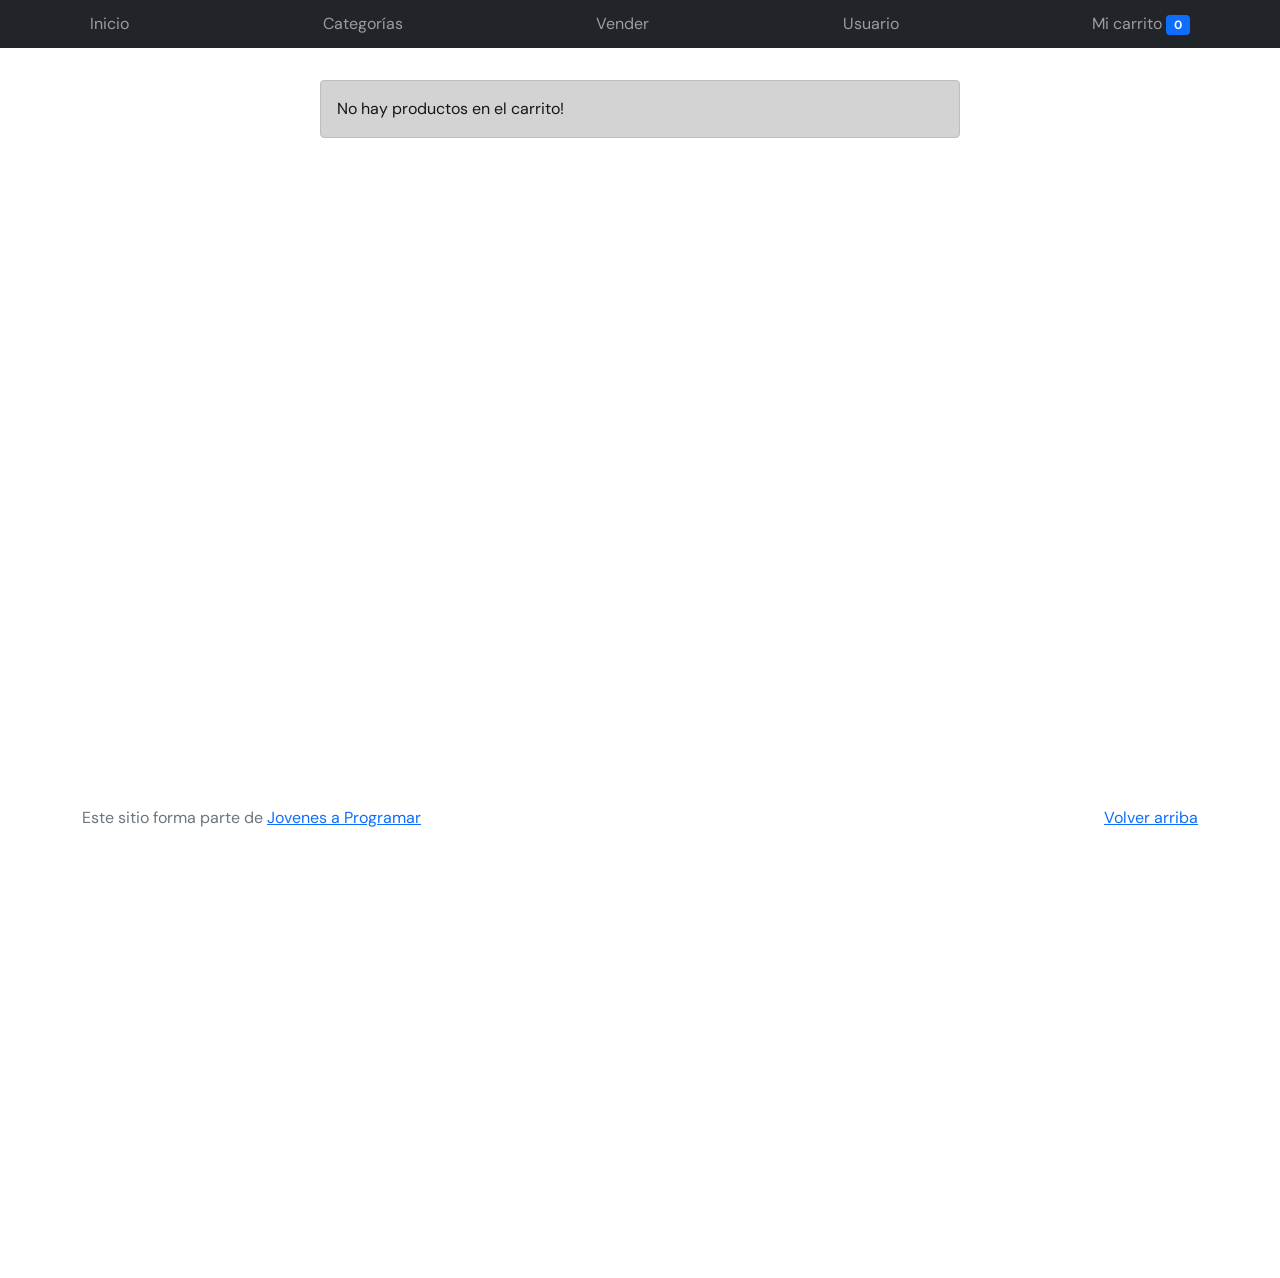
<file: cart.html>
<!DOCTYPE html>
<html lang="es">

<head>
    <meta http-equiv="Content-Type" content="text/html; charset=UTF-8">
    <meta name="viewport" content="width=device-width, initial-scale=1, shrink-to-fit=no">
    <title>eMercado - Todo lo que busques está aquí</title>
    <link href="https://fonts.googleapis.com/css?family=Raleway:300,300i,400,400i,700,700i,900,900i" rel="stylesheet">
    <link href="css/bootstrap.min.css" rel="stylesheet">
    <link href="css/font-awesome.min.css" rel="stylesheet">
    <link href="css/styles.css" rel="stylesheet">
    <link rel="preconnect" href="https://fonts.googleapis.com">
    <link rel="preconnect" href="https://fonts.gstatic.com" crossorigin>
    <link href="https://fonts.googleapis.com/css2?family=DM+Sans:ital,opsz,wght@0,9..40,100..1000;1,9..40,100..1000&family=Fredoka:wght@300..700&display=swap" rel="stylesheet">
</head>

<body>
    <nav class="navbar navbar-expand-lg navbar-dark bg-dark p-1">
        <div class="container">
            <button class="navbar-toggler" type="button" data-bs-toggle="collapse" data-bs-target="#navbarNav"
                aria-controls="navbarNav" aria-expanded="false" aria-label="Toggle navigation">
                <span class="navbar-toggler-icon"></span>
            </button>
            <div class="collapse navbar-collapse" id="navbarNav">
                <ul class="navbar-nav w-100 justify-content-between">
                    <li class="nav-item">
                        <a class="nav-link" href="index.html">Inicio</a>
                    </li>
                    <li class="nav-item">
                        <a class="nav-link" href="categories.html">Categorías</a>
                    </li>
                    <li class="nav-item">
                        <a class="nav-link" href="sell.html">Vender</a>
                    </li>
                    <li class="nav-item">
                        <a class="nav-link" href="login.html">Usuario</a>
                    </li>
                    <li class="nav-item">
                        <a class="nav-link" href="cart.html">Mi carrito <span id="cartCount" class="badge bg-primary">0</span></a>
                    </li>
                </ul>
            </div>
        </div>
    </nav>
    <main>
        <div class="container" id="containerCarro">
            <h2>Mi Carrito</h2>
        </div>
    </main>
    <footer class="text-muted">
        <div class="container">
            <p class="float-end">
                <a href="#">Volver arriba</a>
            </p>
            <p>Este sitio forma parte de <a href="https://jovenesaprogramar.edu.uy/" target="_blank">Jovenes a Programar</a></p>
        </div>
    </footer>
    <div id="spinner-wrapper">
        <div class="lds-ring">
            <div></div>
            <div></div>
            <div></div>
            <div></div>
        </div>
    </div>
    <script src="js/bootstrap.bundle.min.js"></script>
    <script src="js/init.js"></script>
    <script src="js/cart.js"></script>
</body>

</html>
</file>
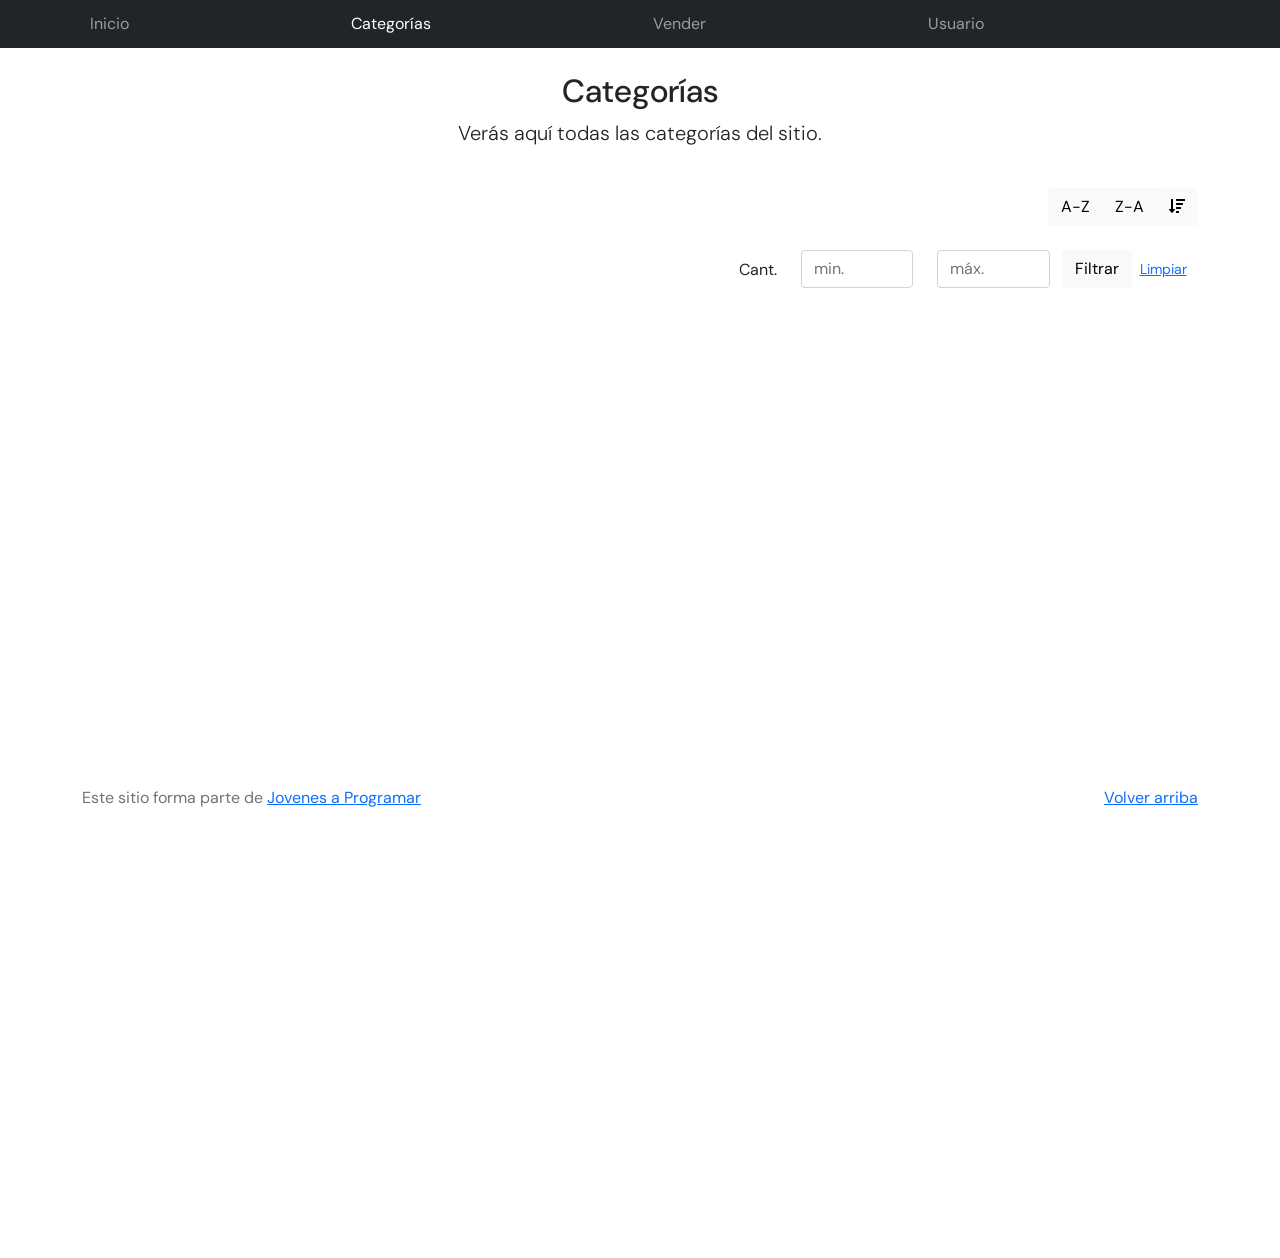
<file: categories.html>
<!DOCTYPE html>
<html lang="es">

<head>
  <meta http-equiv="Content-Type" content="text/html; charset=UTF-8">
  <meta name="viewport" content="width=device-width, initial-scale=1, shrink-to-fit=no">
  <title>eMercado - Todo lo que busques está aquí</title>

  <link href="https://fonts.googleapis.com/css?family=Raleway:300,300i,400,400i,700,700i,900,900i" rel="stylesheet">
  <link href="css/font-awesome.min.css" rel="stylesheet">
  <link href="css/bootstrap.min.css" rel="stylesheet">
  <link href="css/styles.css" rel="stylesheet">
  <link rel="preconnect" href="https://fonts.googleapis.com">
  <link rel="preconnect" href="https://fonts.gstatic.com" crossorigin>
  <link href="https://fonts.googleapis.com/css2?family=DM+Sans:ital,opsz,wght@0,9..40,100..1000;1,9..40,100..1000&family=Fredoka:wght@300..700&display=swap" rel="stylesheet">
</head>

<body>
  <nav class="navbar navbar-expand-lg navbar-dark bg-dark p-1">
    <div class="container">
      <button class="navbar-toggler" type="button" data-bs-toggle="collapse" data-bs-target="#navbarNav"
        aria-controls="navbarNav" aria-expanded="false" aria-label="Toggle navigation">
        <span class="navbar-toggler-icon"></span>
      </button>
      <div class="collapse navbar-collapse" id="navbarNav">
        <ul class="navbar-nav w-100 justify-content-between">
          <li class="nav-item">
            <a class="nav-link" href="index.html">Inicio</a>
          </li>
          <li class="nav-item">
            <a class="nav-link active" href="categories.html">Categorías</a>
          </li>
          <li class="nav-item">
            <a class="nav-link" href="sell.html">Vender</a>
          </li>
          <li class="nav-item">
            <a class="nav-link" href="login.html">Usuario</a>
          </li>
          <li class="nav-item">
          </li>
        </ul>
      </div>
    </div>
  </nav>
  <main class="pb-5">
    <div class="text-center p-4">
      <h2>Categorías</h2>
      <p class="lead">Verás aquí todas las categorías del sitio.</p>
    </div>
    <div class="container">
      <div class="row">
        <div class="col text-end">
          <div class="btn-group btn-group-toggle mb-4" data-bs-toggle="buttons">
            <input type="radio" class="btn-check" name="options" id="sortAsc">
            <label class="btn btn-light" for="sortAsc">A-Z</label>
            <input type="radio" class="btn-check" name="options" id="sortDesc">
            <label class="btn btn-light" for="sortDesc">Z-A</label>
            <input type="radio" class="btn-check" name="options" id="sortByCount" checked>
            <label class="btn btn-light" for="sortByCount"><i class="fas fa-sort-amount-down mr-1"></i></label>
          </div>
        </div>
      </div>
      <div class="row">
        <div class="col-lg-6 offset-lg-6 col-md-12 mb-1 container">
          <div class="row container p-0 m-0">
            <div class="col">
              <p class="font-weight-normal text-end my-2">Cant.</p>
            </div>
            <div class="col">
              <input class="form-control" type="number" placeholder="min." id="rangeFilterCountMin">
            </div>
            <div class="col">
              <input class="form-control" type="number" placeholder="máx." id="rangeFilterCountMax">
            </div>
            <div class="col-3 p-0">
              <div class="btn-group" role="group">
                <button class="btn btn-light btn-block" id="rangeFilterCount">Filtrar</button>
                <button class="btn btn-link btn-sm" id="clearRangeFilter">Limpiar</button>
              </div>
            </div>
          </div>
        </div>
      </div>
      <div class="row">
        <div class="list-group" id="cat-list-container">
        </div>
      </div>
    </div>
  </main>
  <footer class="text-muted">
    <div class="container">
      <p class="float-end">
        <a href="#">Volver arriba</a>
      </p>
      <p>Este sitio forma parte de <a href="https://jovenesaprogramar.edu.uy/" target="_blank">Jovenes a Programar</a></p>
    </div>
  </footer>
  <div id="spinner-wrapper">
    <div class="lds-ring">
      <div></div>
      <div></div>
      <div></div>
      <div></div>
    </div>
  </div>
  <script src="js/bootstrap.bundle.min.js"></script>
  <script src="js/init.js"></script>
  <script src="js/categories.js"></script>
</body>

</html>
</file>
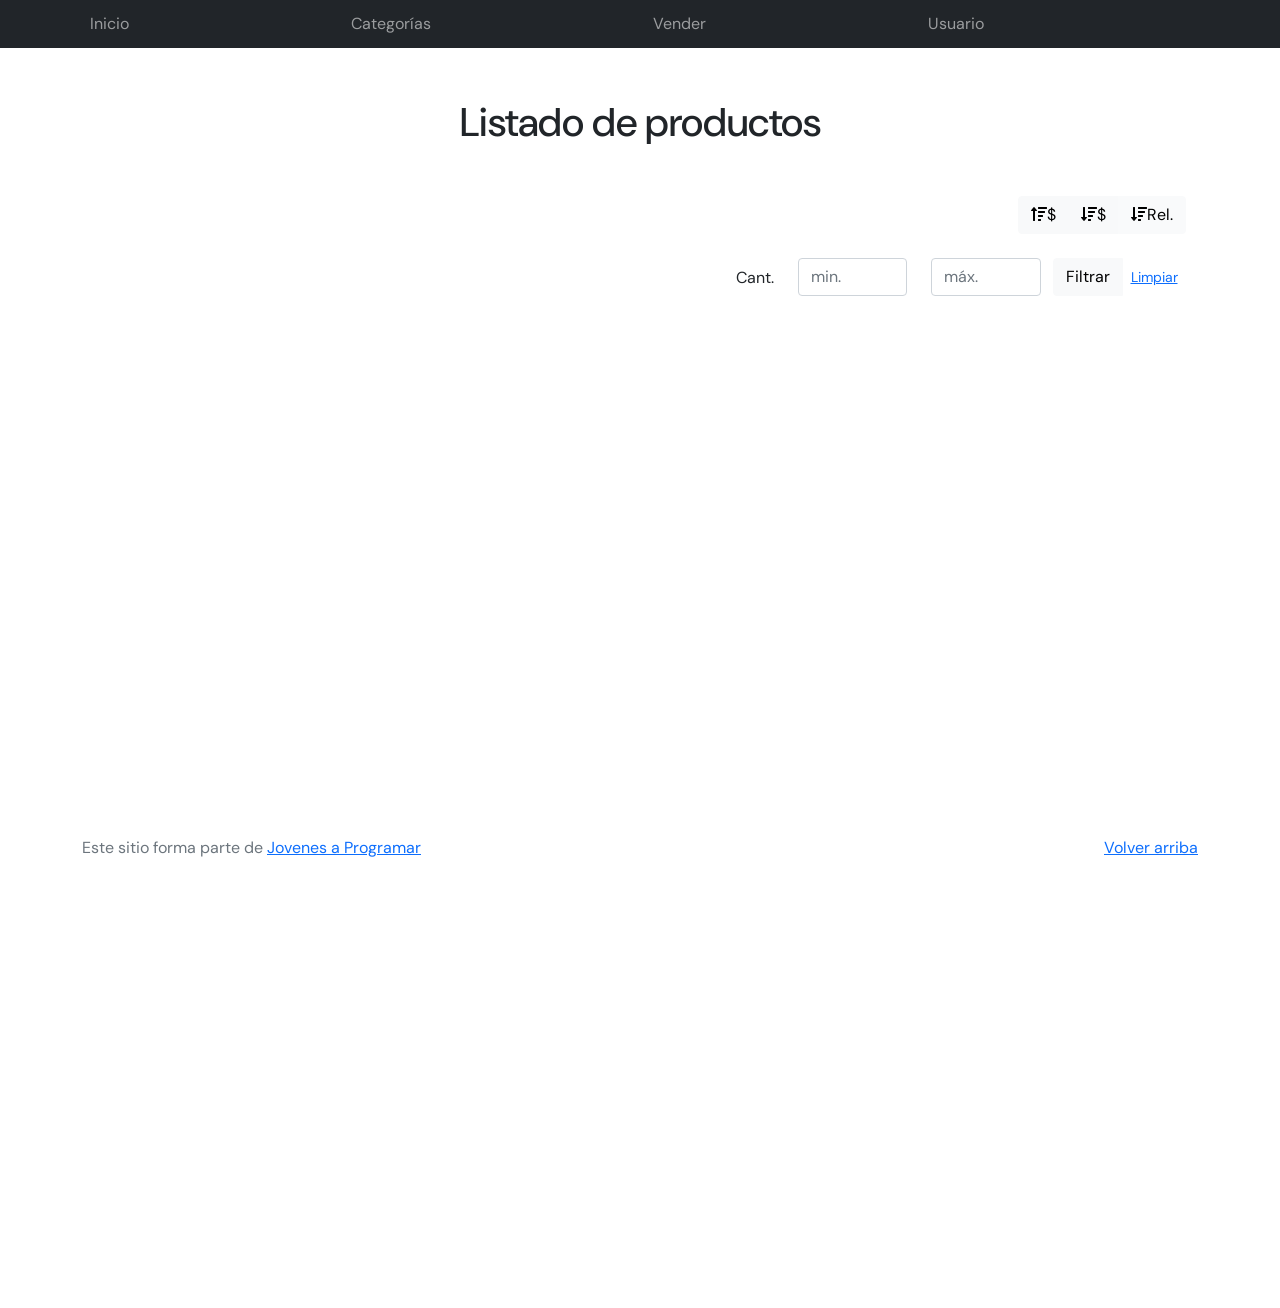
<file: products.html>
<!DOCTYPE html>
<html lang="es">

<head>
  <meta http-equiv="Content-Type" content="text/html; charset=UTF-8">
  <meta name="viewport" content="width=device-width, initial-scale=1, shrink-to-fit=no">
  <title>eMercado - Todo lo que busques está aquí</title>

  <link href="https://fonts.googleapis.com/css?family=Raleway:300,300i,400,400i,700,700i,900,900i" rel="stylesheet">
  <link href="css/font-awesome.min.css" rel="stylesheet">
  <link href="css/bootstrap.min.css" rel="stylesheet">
  <link href="css/styles.css" rel="stylesheet">
  <link rel="preconnect" href="https://fonts.googleapis.com">
  <link rel="preconnect" href="https://fonts.gstatic.com" crossorigin>
  <link href="https://fonts.googleapis.com/css2?family=DM+Sans:ital,opsz,wght@0,9..40,100..1000;1,9..40,100..1000&family=Fredoka:wght@300..700&display=swap" rel="stylesheet">
</head>

<body>
  <nav class="navbar navbar-expand-lg navbar-dark bg-dark p-1">
    <div class="container">
      <button class="navbar-toggler" type="button" data-bs-toggle="collapse" data-bs-target="#navbarNav"
        aria-controls="navbarNav" aria-expanded="false" aria-label="Toggle navigation">
        <span class="navbar-toggler-icon"></span>
      </button>
      <div class="collapse navbar-collapse" id="navbarNav">
        <ul class="navbar-nav w-100 justify-content-between">
          <li class="nav-item">
            <a class="nav-link" href="index.html">Inicio</a>
          </li>
          <li class="nav-item">
            <a class="nav-link" href="categories.html">Categorías</a>
          </li>
          <li class="nav-item">
            <a class="nav-link" href="sell.html">Vender</a>
          </li>
          <li class="nav-item">
            <a class="nav-link" href="login.html">Usuario</a>
          </li>
          <li class="nav-item">
          </li>
        </ul>
      </div>
    </div>
  </nav>
  <main class="pb-5 container" id="seccion">
    <h1>Listado de productos</h1>

      <!-- Agrego código para mostrar los filters -->
  <div class="container">
    <div class="row">
      <div class="col text-end">
    <div class="btn-group btn-group-toggle mb-4" data-bs-toggle="buttons">
        <input type="radio" class="btn-check" name="options" id="sortAsc">
        <label class="btn btn-light" for="sortAsc"><i class="fas fa-sort-amount-up mr-1"></i>$</label>
        <input type="radio" class="btn-check" name="options" id="sortDesc">
        <label class="btn btn-light" for="sortDesc"><i class="fas fa-sort-amount-down mr-1"></i>$</label>
        <input type="radio" class="btn-check" name="options" id="sortByCount" checked>
        <label class="btn btn-light" for="sortByCount"><i class="fas fa-sort-amount-down mr-1"></i>Rel.</label>
      </div>
    </div>
  </div>
  <div class="row">
    <div class="col-lg-6 offset-lg-6 col-md-12 mb-1 container">
      <div class="row container p-0 m-0">
        <div class="col">
          <p class="font-weight-normal text-end my-2">Cant.</p>
        </div>
        <div class="col">
          <input class="form-control" type="number" placeholder="min." id="rangeFilterCountMin">
        </div>
        <div class="col">
          <input class="form-control" type="number" placeholder="máx." id="rangeFilterCountMax">
        </div>
        <div class="col-3 p-0">
          <div class="btn-group" role="group">
            <button class="btn btn-light btn-block" id="rangeFilterCount">Filtrar</button>
            <button class="btn btn-link btn-sm" id="clearRangeFilter">Limpiar</button>
          </div>
        </div>
      </div>
    </div>
  </div>

    <!-- Acá empieza código para mostrar los productos -->
    <div class="container" id="categoria">
    

  </main>
  <footer class="text-muted">
    <div class="container">
      <p class="float-end">
        <a href="#">Volver arriba</a>
      </p>
      <p>Este sitio forma parte de <a href="https://jovenesaprogramar.edu.uy/" target="_blank">Jovenes a Programar</a></p>
    </div>
  </footer>
  <div id="spinner-wrapper">
    <div class="lds-ring">
      <div></div>
      <div></div>
      <div></div>
      <div></div>
    </div>
  </div>
  
</body>
<script src="js/bootstrap.bundle.min.js"></script>
  <script src="js/init.js"></script>
  <script src="js/products.js"></script>
</html>
</file>
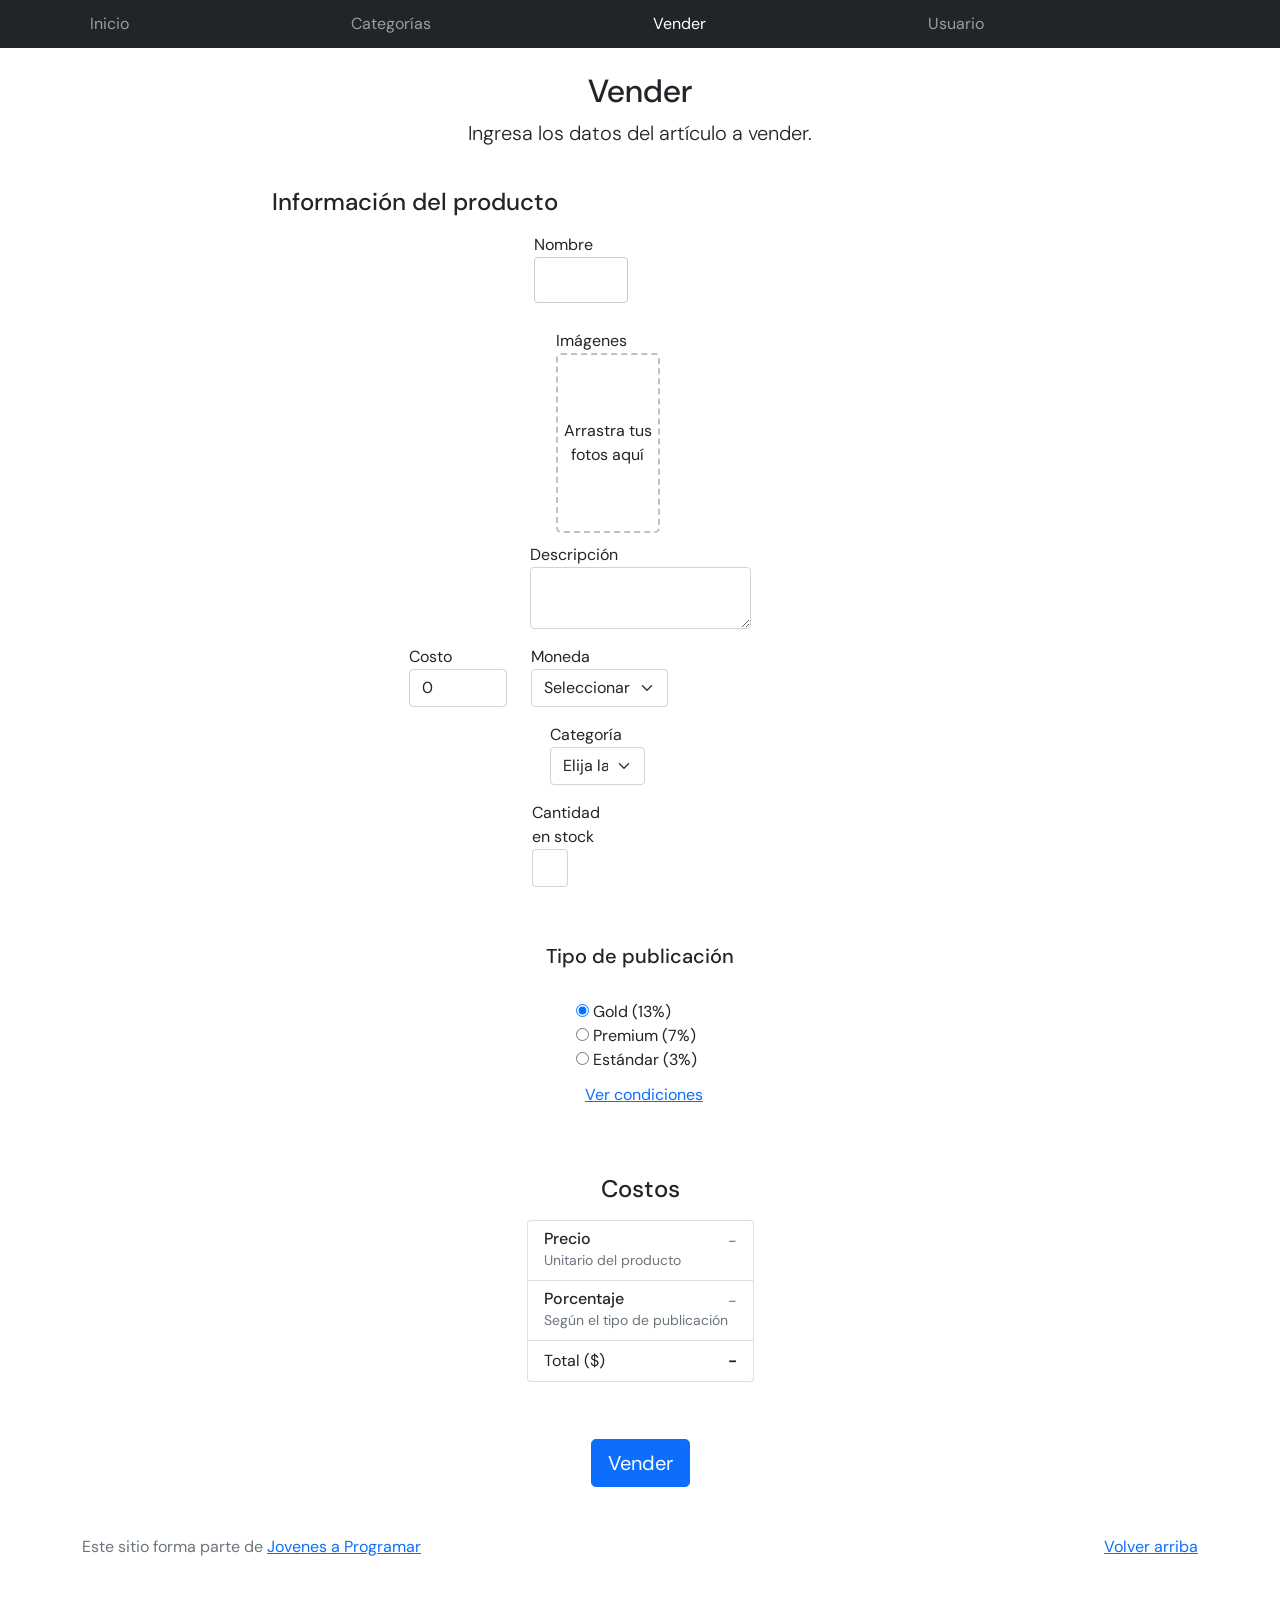
<file: sell.html>
<!DOCTYPE html>
<html lang="es">

<head>
  <meta http-equiv="Content-Type" content="text/html; charset=UTF-8">
  <meta name="viewport" content="width=device-width, initial-scale=1, shrink-to-fit=no">
  <title>eMercado - Todo lo que busques está aquí</title>
  <link href="https://fonts.googleapis.com/css?family=Raleway:300,300i,400,400i,700,700i,900,900i" rel="stylesheet">
  <link href="css/bootstrap.min.css" rel="stylesheet">
  <link href="css/dropzone.css" rel="stylesheet">
  <link href="css/styles.css" rel="stylesheet">
  <link rel="preconnect" href="https://fonts.googleapis.com">
  <link rel="preconnect" href="https://fonts.gstatic.com" crossorigin>
  <link href="https://fonts.googleapis.com/css2?family=DM+Sans:ital,opsz,wght@0,9..40,100..1000;1,9..40,100..1000&family=Fredoka:wght@300..700&display=swap" rel="stylesheet">
</head>

<body>
  <nav class="navbar navbar-expand-lg navbar-dark bg-dark p-1">
    <div class="container">
      <button class="navbar-toggler" type="button" data-bs-toggle="collapse" data-bs-target="#navbarNav"
        aria-controls="navbarNav" aria-expanded="false" aria-label="Toggle navigation">
        <span class="navbar-toggler-icon"></span>
      </button>
      <div class="collapse navbar-collapse" id="navbarNav">
        <ul class="navbar-nav w-100 justify-content-between">
          <li class="nav-item">
            <a class="nav-link" href="index.html">Inicio</a>
          </li>
          <li class="nav-item">
            <a class="nav-link" href="categories.html">Categorías</a>
          </li>
          <li class="nav-item">
            <a class="nav-link active" href="sell.html">Vender</a>
          </li>
          <li class="nav-item">
            <a class="nav-link" href="login.html">Usuario</a>
          </li>
          <li class="nav-item">
          </li>
        </ul>
      </div>
    </div>
  </nav>
  <div class="container">
    <div class="text-center p-4">
      <h2>Vender</h2>
      <p class="lead">Ingresa los datos del artículo a vender.</p>
    </div>
    <div class="row justify-content-md-center">
      <div class="col-md-8 order-md-1">
        <h4 class="mb-3">Información del producto</h4>
        <form class="needs-validation" id="sell-info">
          <div class="row">
            <div class="col-md-6 mb-3">
              <label for="productName">Nombre</label>
              <input type="text" class="form-control" id="productName" value="" name="productName">
              <div class="invalid-feedback">
                Ingresa un nombre
              </div>
            </div>
          </div>
          <div class="row">
            <div class="col-md-8 order-md-1">
              <label>Imágenes</label>
              <div class="needsclick dz-clickable" id="file-upload">
                <div class="dz-message needsclick">
                  Arrastra tus fotos aquí<br>
                </div>
              </div>
            </div>
          </div>
          <div class="row">
            <div class="col-md-12 mb-3">
              <label for="productDescription">Descripción</label>
              <textarea name="productDescription" class="form-control" id="productDescription"></textarea>
            </div>
          </div>
          <div class="row">
            <div class="col-md-3 mb-3">
              <label for="productCostInput">Costo</label>
              <input type="number" name="productCostInput" class="form-control" id="productCostInput" placeholder="" required="" value="0"
                min="0">
              <div class="invalid-feedback">
                El costo debe ser mayor que 0.
              </div>
            </div>
            <div class="col-md-4 mb-3">
              <label for="productCurrency">Moneda</label>
              <select name="productCurrency" class="form-select custom-select d-block w-100" id="productCurrency" required>
                <option value="" hidden selected>Seleccionar moneda</option>
                <option>Pesos Uruguayos (UYU)</option>
                <option>Dólares (USD)</option>
              </select>
              <div class="invalid-feedback">
                Ingresa una categoría válida.
              </div>
            </div>
          </div>
          <div class="row">
            <div class="col-md-7 mb-3">
              <label for="productCategory">Categoría</label>
              <select name="productCategory" class="custom-select form-select d-block w-100" id="productCategory">
                <option value="">Elija la categoría...</option>
                <option>Autos</option>
                <option>Juguetes</option>
                <option>Muebles</option>
                <option>Herramientas</option>
                <option>Computadoras</option>
                <option>Vestimenta</option>
              </select>
              <div class="invalid-feedback">
                Por favor ingresa una categoría válida.
              </div>
            </div>
          </div>
          <div class="row">
            <div class="col-md-3 mb-3">
              <label for="productCountInput">Cantidad en stock</label>
              <input type="number" name="productCountInput" class="form-control" id="productCountInput"  required value="1"
                min="0">
              <div class="invalid-feedback">
                La cantidad es requerida.
              </div>
            </div>
          </div>
          <hr class="mb-4">
          <h5 class="mb-3">Tipo de publicación</h5>
          <div class="d-block my-3">
            <div class="custom-control custom-radio">
              <input id="goldradio" name="publicationType" type="radio" class="custom-control-input" checked=""
                required="">
              <label class="custom-control-label" for="goldradio">Gold (13%)</label>
            </div>
            <div class="custom-control custom-radio">
              <input id="premiumradio" name="publicationType" type="radio" class="custom-control-input" required="">
              <label class="custom-control-label" for="premiumradio">Premium (7%)</label>
            </div>
            <div class="custom-control custom-radio">
              <input id="standardradio" name="publicationType" type="radio" class="custom-control-input" required="">
              <label class="custom-control-label" for="standardradio">Estándar (3%)</label>
            </div>
            <div class="row">
              <button type="button" class="m-1 btn btn-link" data-bs-toggle="modal"
                data-bs-target="#contidionsModal">Ver
                condiciones</button>
            </div>
          </div>
          <hr class="mb-4">
          <h4 class="mb-3">Costos</h4>
          <ul class="list-group mb-3">
            <li class="list-group-item d-flex justify-content-between lh-condensed">
              <div>
                <h6 class="my-0">Precio</h6>
                <small class="text-muted">Unitario del producto</small>
              </div>
              <span class="text-muted" id="productCostText">-</span>
            </li>
            <li class="list-group-item d-flex justify-content-between lh-condensed">
              <div>
                <h6 class="my-0">Porcentaje</h6>
                <small class="text-muted">Según el tipo de publicación</small>
              </div>
              <span class="text-muted" id="comissionText">-</span>
            </li>
            <li class="list-group-item d-flex justify-content-between">
              <span>Total ($)</span>
              <strong id="totalCostText">-</strong>
            </li>
          </ul>
          <hr class="mb-4">
          <button class="btn btn-primary btn-lg" type="submit">Vender</button>
        </form>
      </div>
    </div>
  </div>
  <footer class="text-muted">
    <div class="container">
      <p class="float-end">
        <a href="#">Volver arriba</a>
      </p>
      <p>Este sitio forma parte de <a href="https://jovenesaprogramar.edu.uy/" target="_blank">Jovenes a Programar</a></p>
    </div>
  </footer>

  <div class="alert alert-primary-dismissible fade" id="alertResult" role="alert">
    <span id="resultSpan"></span>
  </div>

  <div class="modal fade" tabindex="-1" role="dialog" id="contidionsModal">
    <div class="modal-dialog" role="document">
      <div class="modal-content">
        <div class="modal-header">
          <h5 class="modal-title">Condiciones de publicación</h5>
        </div>
        <div class="modal-body">
          <div class="container">
            <div class="row">
              <h5 class="text-warning">Gold (13%)</h5>
              <p class="muted text-justify">Tu producto se verá de forma promocionada en portada, además de las
                condiciones de Premium y Estándar.</p>
            </div>
            <hr>
            <div class="row">
              <h5 class="text-primary">Premium (7%)</h5>
              <p class="muted text-justify">Se mostrará el producto en los primeros lugares de resultados de búsqueda,
                así cómo cuando se ingrese a la categoría que pertenezca.</p>
            </div>
            <hr>
            <div class="row">
              <h5 class="text-secondary">Estándar (3%)</h5>
              <p class="muted text-justify">El producto se listará en la categoría correspondiente, así como en los
                resultados de búsquedas que coincidan con las palabras claves en el nombre.</p>
            </div>
          </div>
        </div>
        <div class="modal-footer">
          <button type="button" class="btn btn-primary" data-bs-dismiss="modal">Cerrar</button>
        </div>
      </div>
    </div>
  </div>
  <div id="spinner-wrapper">
    <div class="lds-ring">
      <div></div>
      <div></div>
      <div></div>
      <div></div>
    </div>
  </div>
  <script src="js/bootstrap.bundle.min.js"></script>
  <script src="js/dropzone.js"></script>
  <script src="js/init.js"></script>
  <script src="js/sell.js"></script>
</body>

</html>
</file>
<file: css/styles.css>
*{
  font-family: 'DM Sans', sans-serif;
}


.jumbotron,
.card-body,
.container,
.site-header {
  font-family: 'DM Sans', sans-serif;
}

.jumbotron .display-4 {
  font-weight: bold;
}

nav a {
  text-decoration: none;
}

.bd-placeholder-img {
  font-size: 1.125rem;
  text-anchor: middle;
  -webkit-user-select: none;
  -moz-user-select: none;
  -ms-user-select: none;
  user-select: none;
}

@media (min-width: 768px) {
  .bd-placeholder-img-lg {
    font-size: 3.5rem;
  }
}

.jumbotron {
  height: 50vh;
  padding: 5em inherit;
  margin-bottom: 0;
  background-color: #53C0FB;
  background: url('../img/cover_back.png');
  background-size: cover;
  background-position: center;
  background-repeat: no-repeat;
  color: black;
  font-weight: bold;
}

@media (min-width: 768px) {
  .jumbotron {
    padding-top: 6rem;
    padding-bottom: 6rem;
  }
}

.jumbotron p:last-child {
  margin-bottom: 0;
}

.jumbotron-heading {
  font-weight: 300;
}

.jumbotron .container {
  max-width: 40rem;
  background-color: rgba(255, 255, 255, 0.5);
  border-radius: 10px;
  text-shadow: 1px 1px 2px grey;
}

.jumbotron .lead {
  font-size: 38px;
}

footer {
  padding-top: 3rem;
  padding-bottom: 3rem;
}

footer p {
  margin-bottom: 25rem;
}

.site-header a {
  color: white;
  transition: ease-in-out color .15s;
}

.site-header .dropdown-menu a {
  color: black;
}

.dropzone {
  border: 2px dashed #0087F7;
  border-radius: 5px;
  background: white;
}

.img-fit {
  max-height: 100%;
}

.alert {
  position: fixed;
  top: 80px;
  width: 50%;
  left: 50%;
  transform: translate(-50%, 0);
}

.lds-ring {
  display: inline-block;
  position: relative;
  width: 64px;
  height: 64px;
  top: 50%;
  left: 50%;
}

.cursor-active {
  cursor: pointer;
}

.left {
  float: left;
  padding: 4px;
  background-color: rgba(255, 255, 255, 0.5);
}

.lds-ring div {
  box-sizing: border-box;
  display: block;
  position: absolute;
  width: 51px;
  height: 51px;
  margin: 6px;
  border: 6px solid #fff;
  border-radius: 50%;
  animation: lds-ring 1.2s cubic-bezier(0.5, 0, 0.5, 1) infinite;
  border-color: #fff transparent transparent transparent;
}

.lds-ring div:nth-child(1) {
  animation-delay: -0.45s;
}

.lds-ring div:nth-child(2) {
  animation-delay: -0.3s;
}

.lds-ring div:nth-child(3) {
  animation-delay: -0.15s;
}

@keyframes lds-ring {
  0% {
    transform: rotate(0deg);
  }

  100% {
    transform: rotate(360deg);
  }
}

.signin {
  width: 100%;
  max-width: 330px;
  padding: 15px;
  margin: auto;
}

#spinner-wrapper {
  position: fixed;
  background-color: rgba(0, 0, 0, 0.5);
  width: 100%;
  height: 100%;
  top: 0;
  left: 0;
  z-index: 1021;
  display: none;
}

main {
  min-height: calc(100vh - 210px);
}

a.custom-card,
a.custom-card:hover {
  color: inherit;
  text-decoration: inherit;
}

.checked {
  color: orange;
}


body {
  margin: 0;
  padding: 0;
  font-family: 'DM Sans', sans-serif;
}

.logIn {
  position: absolute;
  top: 50%;
  left: 50%;
  transform: translate(-50%, -50%);
  width: 400px;
  padding: 20px;
  box-sizing: border-box;
}

form {
  display: flex;
  flex-direction: column;
  align-items: center;
}

h3 {
  margin: 0;
  font-size: 14px;
  width: 100%; 
  text-align: left;
}

.Usuario, .contraseña {
  width: 100%; 
  margin-bottom: 20px;
}

input[type="text"], input[type="password"] {
  width: 100%;
  padding: 10px;
  box-sizing: border-box;
  border: 1px solid #ccc;
  background-color: white;
  margin-bottom: 10px;
}

.Ingresar {
  margin-top: 20px;
  width: 100%; 
  text-align: center;
}

input[type="submit"] {
  width: 90px;
  height: 35px;
  border: 1px solid;
  background-color: #c4bebc;
  font-size: 15px;
  text-align: center;
  display: inline-block;
  margin: 0 auto;
}

input[type="submit"]:hover {
  border-color: blue;
}

#seccion{
  margin: auto;
  width: 100%;
}
#seccion h1{
  text-align: center;
  margin: 50px 0 50px 0;
}
#categoria>div{
  display: flex;
  margin: 50px 0 50px 0;
}
#categoria img{
  max-height: 150px;
}
#categoria>div>div{
  margin: 0 0 0 20px;
  display: flex;
  flex-direction: column;
  align-self: center;
}

@media screen and (max-width: 768px) and (max-height: 1024px) {
  .logIn {
    width: 18.75rem; 
  }

  input[type="submit"] {
    width: 5rem;
    height: 2.1875rem;
  }

  h3 {
    font-size: 0.75rem;
  }

  input[type="text"], input[type="password"] {
    padding: 0.5rem;
  }
}

@media screen and (max-width: 320px) and (max-height: 568px) {
  .logIn {
    width: 100%; 
    padding: 0.625rem;
  }

  input[type="submit"] {
    width: 4.375rem;
    height: 1.75rem;
  }

  h3 {
    font-size: 0.6875rem;
  }

  input[type="text"], input[type="password"] {
    padding: 0.375rem;
  }
}

@media screen and (max-width: 1366px) and (max-height: 768px) {
  .logIn {
    width: 70%; 
    max-width: 20rem; 
  }

  input[type="submit"] {
    width: 5rem; 
    height: 2.1875rem; 
  }

  h3 {
    font-size: 0.75rem; 
  }

  input[type="text"], input[type="password"] {
    padding: 0.5rem; 
  }
}

/* estilo para product-info.html */

#detallesProductos {

  background-color: #eaa336;
  border-radius: 10px;
  
  }
  
  #detallesProductos h1 {
    text-align: center;
    font-family: 'DM Sans', sans-serif;
  }
  
  #detallesProductos .imagen-producto img {
    width: 50%; 
    height: auto; 
    max-width: 400px; 
    margin-right: 20px; 
  }
  
  #detallesProductos .unidades-vendidas {
    text-align: right; 
    font-weight: bold; /* bold va a añadir un estilo de negrita */
    margin-top: 10px; 
    font-family: 'DM Sans', sans-serif;
  }

/* Estilos para las imágenes secundarias */

 #detallesProductos .imagenes-secundarias {
  position: absolute;
  top: 150px; 
  right: 200px; 
  width: 120px; /* Reducimos un poco el ancho de las imágenes secundarias */
}

#detallesProductos .imagenes-secundarias img {
  width: 100%; 
  height: auto;
  margin-bottom: 10px; 
}


  /* Asegúrate de que el campo de búsqueda tenga un margen superior adecuado */
#searchInput {
  margin-top: 20px; /* Ajusta el valor según tus necesidades */
}
#productosRelacionados{
  display: flex;
  flex-wrap: wrap; /* Para que las tarjetas se envuelvan en una nueva línea si no hay suficiente espacio */
  justify-content: flex-start;
  gap: 1rem;
}
h5.usuario{
  font-size: medium;
  font-family: 'DM Sans', sans-serif;

}
div.fechaComentario{
  font-size: small;
  font-family: 'DM Sans', sans-serif;
}
div.comentario{
  font-size: medium;
  font-family: 'DM Sans', sans-serif;
}
h3{
  font-size: medium;
}

.checked {
  color: gold; /* O el color que prefieras */
}

/* my-profile */

#formulario-perfil {
  max-width: 600px;
  margin: 2em auto 10em;
  padding: 2em 0;
}

#formulario-perfil button {
  width: auto;
}

#foto {
  width: 150px;
  margin-top: 0.3em;
}

/* Estilos toggler*/

#divToggler{
margin: 5em 0 1em;
display: flex;
gap: 0.5rem;
justify-content: center;
}

.bi-brightness-low-fill{
  font-size: 1.5rem;
  color: #eaa336;
}

.bi-bi-moon-fill{
  font-size: 1.5rem;
  color: #122750;
}

.contenedor-toggler{
  width: 5rem;
  height: 2rem;
  border-radius: 3rem;
  background-color: #e7e7e7;
  display: flex;
  align-items: center;
  padding: 0.3rem;
}

.toggler{
  width: 1.5rem;
  height: 1.5rem;
  border-radius: 50%;
  background-color: #eaa336;
  transition: transform 0.5s;
}

#switch:checked + .contenedor-toggler .toggler{
  transform: translateX(3rem);
  background-color: #122750;
}


/* Estilos modo oscuro (claro es el por default)*/
.dark-theme {
  background-color: #252525;
  color: #eeeeee;
}

#formulario-perfil.dark-theme {
  background-color: #252525;
}

#formulario-perfil.dark-theme .secundario {
  border-color: #eeeeee;
  color: #eeeeee;
}

#formulario-perfil.dark-theme .secundario:hover{
  background-color: #707070;
}

/*estilos para carrito*/
#containerCarro{
  display: flex;
  flex-wrap: wrap;
  flex-direction: column;
  margin: 20px;
  align-items: center;
  justify-content: center;
  font-family: 'DM Sans', sans-serif;

}

#containerCarro .card{
  display: flex;
  width: 740px;
  height: 250px;
  border-radius: 10px;
  border-color: #e0e0e0;
  background-color: #e0e0e0;
  overflow: hidden;
  margin: 10px;
  align-items: center;
  justify-content: center;
  padding: 0 25px;
  box-shadow: 0px 1px 10px rgba(0,0,0,0.2);
  cursor: default;
  transition: all 400ms ease;

}


#containerCarro .card:hover{
  box-shadow: 5px 5px 20px rgba(0,0,0,0.4);
  transform: translateY(-2%);
}
#containerCarro .card-img{
  display: flex;
  justify-content: center;
  align-items: center;
  width: 40%;
  height: 100%;
}
#containerCarro .card-img img{
  border-radius: 20px;
}

#containerCarro .card-body{
  width: 60%;
  height: 100%;
  display: grid;
  align-items: center;
  align-content: center;
  grid-template-rows: 50px 40px 40px;
  padding: 15px 15px;
  font-family:'DM Sans', sans-serif;
}


#containerCarro input[type="text"]{
  width: 40px;
  height: 20px;
  border-radius: 5px;
}
</file>
<file: css/dropzone.css>
/*
 * The MIT License
 * Copyright (c) 2012 Matias Meno <m@tias.me>
 */
.dropzone, .dropzone * {
  box-sizing: border-box; }

.dropzone {
  position: relative; }
  .dropzone .dz-preview {
    position: relative;
    display: inline-block;
    width: 120px;
    margin: 0.5em; }
    .dropzone .dz-preview .dz-progress {
      display: block;
      height: 15px;
      border: 1px solid #aaa; }
      .dropzone .dz-preview .dz-progress .dz-upload {
        display: block;
        height: 100%;
        width: 0;
        background: green; }
    .dropzone .dz-preview .dz-error-message {
      color: red;
      display: none; }
    .dropzone .dz-preview.dz-error .dz-error-message, .dropzone .dz-preview.dz-error .dz-error-mark {
      display: block; }
    .dropzone .dz-preview.dz-success .dz-success-mark {
      display: block; }
    .dropzone .dz-preview .dz-error-mark, .dropzone .dz-preview .dz-success-mark {
      position: absolute;
      display: none;
      left: 30px;
      top: 30px;
      width: 54px;
      height: 58px;
      left: 50%;
      margin-left: -27px; }

@-webkit-keyframes passing-through {
  0% {
    opacity: 0;
    -webkit-transform: translateY(40px);
    -moz-transform: translateY(40px);
    -ms-transform: translateY(40px);
    -o-transform: translateY(40px);
    transform: translateY(40px); }
  30%, 70% {
    opacity: 1;
    -webkit-transform: translateY(0px);
    -moz-transform: translateY(0px);
    -ms-transform: translateY(0px);
    -o-transform: translateY(0px);
    transform: translateY(0px); }
  100% {
    opacity: 0;
    -webkit-transform: translateY(-40px);
    -moz-transform: translateY(-40px);
    -ms-transform: translateY(-40px);
    -o-transform: translateY(-40px);
    transform: translateY(-40px); } }
@-moz-keyframes passing-through {
  0% {
    opacity: 0;
    -webkit-transform: translateY(40px);
    -moz-transform: translateY(40px);
    -ms-transform: translateY(40px);
    -o-transform: translateY(40px);
    transform: translateY(40px); }
  30%, 70% {
    opacity: 1;
    -webkit-transform: translateY(0px);
    -moz-transform: translateY(0px);
    -ms-transform: translateY(0px);
    -o-transform: translateY(0px);
    transform: translateY(0px); }
  100% {
    opacity: 0;
    -webkit-transform: translateY(-40px);
    -moz-transform: translateY(-40px);
    -ms-transform: translateY(-40px);
    -o-transform: translateY(-40px);
    transform: translateY(-40px); } }
@keyframes passing-through {
  0% {
    opacity: 0;
    -webkit-transform: translateY(40px);
    -moz-transform: translateY(40px);
    -ms-transform: translateY(40px);
    -o-transform: translateY(40px);
    transform: translateY(40px); }
  30%, 70% {
    opacity: 1;
    -webkit-transform: translateY(0px);
    -moz-transform: translateY(0px);
    -ms-transform: translateY(0px);
    -o-transform: translateY(0px);
    transform: translateY(0px); }
  100% {
    opacity: 0;
    -webkit-transform: translateY(-40px);
    -moz-transform: translateY(-40px);
    -ms-transform: translateY(-40px);
    -o-transform: translateY(-40px);
    transform: translateY(-40px); } }
@-webkit-keyframes slide-in {
  0% {
    opacity: 0;
    -webkit-transform: translateY(40px);
    -moz-transform: translateY(40px);
    -ms-transform: translateY(40px);
    -o-transform: translateY(40px);
    transform: translateY(40px); }
  30% {
    opacity: 1;
    -webkit-transform: translateY(0px);
    -moz-transform: translateY(0px);
    -ms-transform: translateY(0px);
    -o-transform: translateY(0px);
    transform: translateY(0px); } }
@-moz-keyframes slide-in {
  0% {
    opacity: 0;
    -webkit-transform: translateY(40px);
    -moz-transform: translateY(40px);
    -ms-transform: translateY(40px);
    -o-transform: translateY(40px);
    transform: translateY(40px); }
  30% {
    opacity: 1;
    -webkit-transform: translateY(0px);
    -moz-transform: translateY(0px);
    -ms-transform: translateY(0px);
    -o-transform: translateY(0px);
    transform: translateY(0px); } }
@keyframes slide-in {
  0% {
    opacity: 0;
    -webkit-transform: translateY(40px);
    -moz-transform: translateY(40px);
    -ms-transform: translateY(40px);
    -o-transform: translateY(40px);
    transform: translateY(40px); }
  30% {
    opacity: 1;
    -webkit-transform: translateY(0px);
    -moz-transform: translateY(0px);
    -ms-transform: translateY(0px);
    -o-transform: translateY(0px);
    transform: translateY(0px); } }
@-webkit-keyframes pulse {
  0% {
    -webkit-transform: scale(1);
    -moz-transform: scale(1);
    -ms-transform: scale(1);
    -o-transform: scale(1);
    transform: scale(1); }
  10% {
    -webkit-transform: scale(1.1);
    -moz-transform: scale(1.1);
    -ms-transform: scale(1.1);
    -o-transform: scale(1.1);
    transform: scale(1.1); }
  20% {
    -webkit-transform: scale(1);
    -moz-transform: scale(1);
    -ms-transform: scale(1);
    -o-transform: scale(1);
    transform: scale(1); } }
@-moz-keyframes pulse {
  0% {
    -webkit-transform: scale(1);
    -moz-transform: scale(1);
    -ms-transform: scale(1);
    -o-transform: scale(1);
    transform: scale(1); }
  10% {
    -webkit-transform: scale(1.1);
    -moz-transform: scale(1.1);
    -ms-transform: scale(1.1);
    -o-transform: scale(1.1);
    transform: scale(1.1); }
  20% {
    -webkit-transform: scale(1);
    -moz-transform: scale(1);
    -ms-transform: scale(1);
    -o-transform: scale(1);
    transform: scale(1); } }
@keyframes pulse {
  0% {
    -webkit-transform: scale(1);
    -moz-transform: scale(1);
    -ms-transform: scale(1);
    -o-transform: scale(1);
    transform: scale(1); }
  10% {
    -webkit-transform: scale(1.1);
    -moz-transform: scale(1.1);
    -ms-transform: scale(1.1);
    -o-transform: scale(1.1);
    transform: scale(1.1); }
  20% {
    -webkit-transform: scale(1);
    -moz-transform: scale(1);
    -ms-transform: scale(1);
    -o-transform: scale(1);
    transform: scale(1); } }
#file-upload, #file-upload * {
  box-sizing: border-box; }

#file-upload {
  min-height: 150px;
  border: 2px dashed silver;
  border-radius: 5px;
  background: white;
margin-bottom: 10px;}
  #file-upload.dz-clickable {
    cursor: pointer; }
    #file-upload.dz-clickable * {
      cursor: default; }
    #file-upload.dz-clickable .dz-message, #file-upload.dz-clickable .dz-message * {
      cursor: pointer; }
  #file-upload.dz-started .dz-message {
    display: none; }
  #file-upload.dz-drag-hover {
    border-style: solid; }
    #file-upload.dz-drag-hover .dz-message {
      opacity: 0.5; }
  #file-upload .dz-message {
    text-align: center;
    margin: 4em 0; }
  #file-upload .dz-preview {
    position: relative;
    display: inline-block;
    vertical-align: top;
    margin: 16px;
    min-height: 100px; }
    #file-upload .dz-preview:hover {
      z-index: 1000; }
      #file-upload .dz-preview:hover .dz-details {
        opacity: 1; }
    #file-upload .dz-preview.dz-file-preview .dz-image {
      border-radius: 20px;
      background: #999;
      background: linear-gradient(to bottom, #eee, #ddd); }
    #file-upload .dz-preview.dz-file-preview .dz-details {
      opacity: 1; }
    #file-upload .dz-preview.dz-image-preview {
      background: white; }
      #file-upload .dz-preview.dz-image-preview .dz-details {
        -webkit-transition: opacity 0.2s linear;
        -moz-transition: opacity 0.2s linear;
        -ms-transition: opacity 0.2s linear;
        -o-transition: opacity 0.2s linear;
        transition: opacity 0.2s linear; }
    #file-upload .dz-preview .dz-remove {
      font-size: 14px;
      text-align: center;
      display: block;
      cursor: pointer;
      border: none; }
      #file-upload .dz-preview .dz-remove:hover {
        text-decoration: underline; }
    #file-upload .dz-preview:hover .dz-details {
      opacity: 1; }
    #file-upload .dz-preview .dz-details {
      z-index: 20;
      position: absolute;
      top: 0;
      left: 0;
      opacity: 0;
      font-size: 13px;
      min-width: 100%;
      max-width: 100%;
      padding: 2em 1em;
      text-align: center;
      color: rgba(0, 0, 0, 0.9);
      line-height: 150%; }
      #file-upload .dz-preview .dz-details .dz-size {
        margin-bottom: 1em;
        font-size: 16px; }
      #file-upload .dz-preview .dz-details .dz-filename {
        white-space: nowrap; }
        #file-upload .dz-preview .dz-details .dz-filename:hover span {
          border: 1px solid rgba(200, 200, 200, 0.8);
          background-color: rgba(255, 255, 255, 0.8); }
        #file-upload .dz-preview .dz-details .dz-filename:not(:hover) {
          overflow: hidden;
          text-overflow: ellipsis; }
          #file-upload .dz-preview .dz-details .dz-filename:not(:hover) span {
            border: 1px solid transparent; }
      #file-upload .dz-preview .dz-details .dz-filename span, #file-upload .dz-preview .dz-details .dz-size span {
        background-color: rgba(255, 255, 255, 0.4);
        padding: 0 0.4em;
        border-radius: 3px; }
    #file-upload .dz-preview:hover .dz-image img {
      -webkit-transform: scale(1.05, 1.05);
      -moz-transform: scale(1.05, 1.05);
      -ms-transform: scale(1.05, 1.05);
      -o-transform: scale(1.05, 1.05);
      transform: scale(1.05, 1.05);
      -webkit-filter: blur(8px);
      filter: blur(8px); }
    #file-upload .dz-preview .dz-image {
      border-radius: 20px;
      overflow: hidden;
      width: 120px;
      height: 120px;
      position: relative;
      display: block;
      z-index: 10; }
      #file-upload .dz-preview .dz-image img {
        display: block; }
    #file-upload .dz-preview.dz-success .dz-success-mark {
      -webkit-animation: passing-through 3s cubic-bezier(0.77, 0, 0.175, 1);
      -moz-animation: passing-through 3s cubic-bezier(0.77, 0, 0.175, 1);
      -ms-animation: passing-through 3s cubic-bezier(0.77, 0, 0.175, 1);
      -o-animation: passing-through 3s cubic-bezier(0.77, 0, 0.175, 1);
      animation: passing-through 3s cubic-bezier(0.77, 0, 0.175, 1); }
    #file-upload .dz-preview.dz-error .dz-error-mark {
      opacity: 1;
      -webkit-animation: slide-in 3s cubic-bezier(0.77, 0, 0.175, 1);
      -moz-animation: slide-in 3s cubic-bezier(0.77, 0, 0.175, 1);
      -ms-animation: slide-in 3s cubic-bezier(0.77, 0, 0.175, 1);
      -o-animation: slide-in 3s cubic-bezier(0.77, 0, 0.175, 1);
      animation: slide-in 3s cubic-bezier(0.77, 0, 0.175, 1); }
    #file-upload .dz-preview .dz-success-mark, #file-upload .dz-preview .dz-error-mark {
      pointer-events: none;
      opacity: 0;
      z-index: 500;
      position: absolute;
      display: block;
      top: 50%;
      left: 50%;
      margin-left: -27px;
      margin-top: -27px; }
      #file-upload .dz-preview .dz-success-mark svg, #file-upload .dz-preview .dz-error-mark svg {
        display: block;
        width: 54px;
        height: 54px; }
    #file-upload .dz-preview.dz-processing .dz-progress {
      opacity: 1;
      -webkit-transition: all 0.2s linear;
      -moz-transition: all 0.2s linear;
      -ms-transition: all 0.2s linear;
      -o-transition: all 0.2s linear;
      transition: all 0.2s linear; }
    #file-upload .dz-preview.dz-complete .dz-progress {
      opacity: 0;
      -webkit-transition: opacity 0.4s ease-in;
      -moz-transition: opacity 0.4s ease-in;
      -ms-transition: opacity 0.4s ease-in;
      -o-transition: opacity 0.4s ease-in;
      transition: opacity 0.4s ease-in; }
    #file-upload .dz-preview:not(.dz-processing) .dz-progress {
      -webkit-animation: pulse 6s ease infinite;
      -moz-animation: pulse 6s ease infinite;
      -ms-animation: pulse 6s ease infinite;
      -o-animation: pulse 6s ease infinite;
      animation: pulse 6s ease infinite; }
    #file-upload .dz-preview .dz-progress {
      opacity: 1;
      z-index: 1000;
      pointer-events: none;
      position: absolute;
      height: 16px;
      left: 50%;
      top: 50%;
      margin-top: -8px;
      width: 80px;
      margin-left: -40px;
      background: rgba(255, 255, 255, 0.9);
      -webkit-transform: scale(1);
      border-radius: 8px;
      overflow: hidden; }
      #file-upload .dz-preview .dz-progress .dz-upload {
        background: #333;
        background: linear-gradient(to bottom, #666, #444);
        position: absolute;
        top: 0;
        left: 0;
        bottom: 0;
        width: 0;
        -webkit-transition: width 300ms ease-in-out;
        -moz-transition: width 300ms ease-in-out;
        -ms-transition: width 300ms ease-in-out;
        -o-transition: width 300ms ease-in-out;
        transition: width 300ms ease-in-out; }
    #file-upload .dz-preview.dz-error .dz-error-message {
      display: block; }
    #file-upload .dz-preview.dz-error:hover .dz-error-message {
      opacity: 1;
      pointer-events: auto; }
    #file-upload .dz-preview .dz-error-message {
      pointer-events: none;
      z-index: 1000;
      position: absolute;
      display: block;
      display: none;
      opacity: 0;
      -webkit-transition: opacity 0.3s ease;
      -moz-transition: opacity 0.3s ease;
      -ms-transition: opacity 0.3s ease;
      -o-transition: opacity 0.3s ease;
      transition: opacity 0.3s ease;
      border-radius: 8px;
      font-size: 13px;
      top: 130px;
      left: -10px;
      width: 140px;
      background: #be2626;
      background: linear-gradient(to bottom, #be2626, #a92222);
      padding: 0.5em 1.2em;
      color: white; }
      #file-upload .dz-preview .dz-error-message:after {
        content: '';
        position: absolute;
        top: -6px;
        left: 64px;
        width: 0;
        height: 0;
        border-left: 6px solid transparent;
        border-right: 6px solid transparent;
        border-bottom: 6px solid #be2626; }

#file-upload .dz-preview.dz-error .dz-error-message, #file-upload .dz-preview.dz-error .dz-error-mark{
  display: none;
}
</file>
